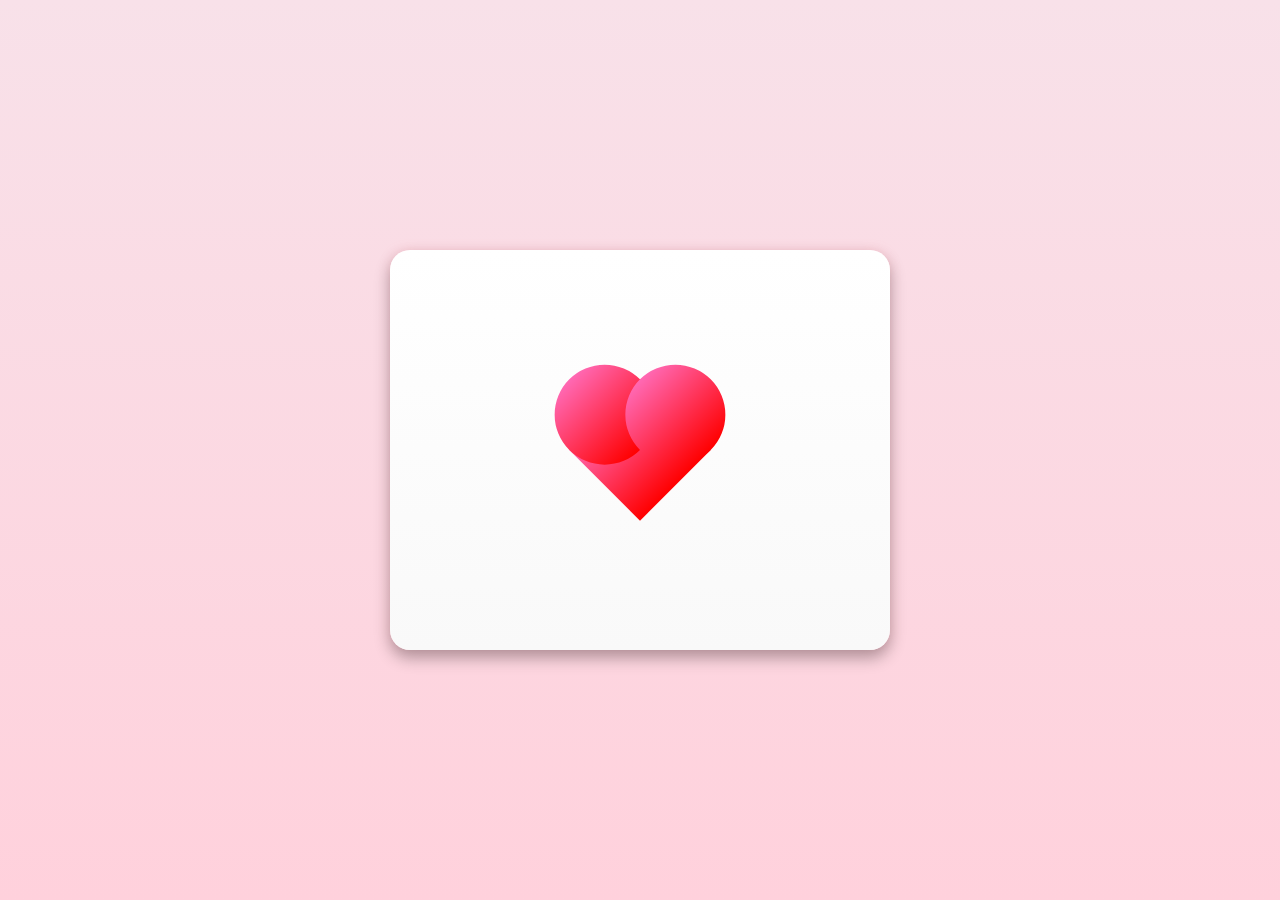
<file: index.html>
<!DOCTYPE html>
<html lang="es">
<head>
    <meta charset="UTF-8">
    <meta name="viewport" content="width=device-width, initial-scale=1.0">
    <title>Carta para Samanta</title>
    <link rel="stylesheet" href="estilos_principal.css">
    <link href="https://fonts.googleapis.com/css2?family=Annie+Use+Your+Telescope&display=swap" rel="stylesheet">
</head>
<body>
  <div class="card-container">
    <!-- Carta -->
    <div class="card">
        <div class="heart"></div>
        <div class="card-text" style="display: none;">
            <p>Para Samanta💖</p>
            <p>Si el universo entero viera cuanto te quiero, deberia tener verguenza de lo pequeño que es</p>
            
        </div>
    </div> <!-- 👈 aquí cierra la carta -->

    <!-- Botón debajo de la carta -->
    <div class="continue-container" style="display: none;">
      <a class="continue-btn" href="viaje.html">Continuar</a>

    </div>
  </div>

  <script src="script_principal.js"></script>
</body>
</file>
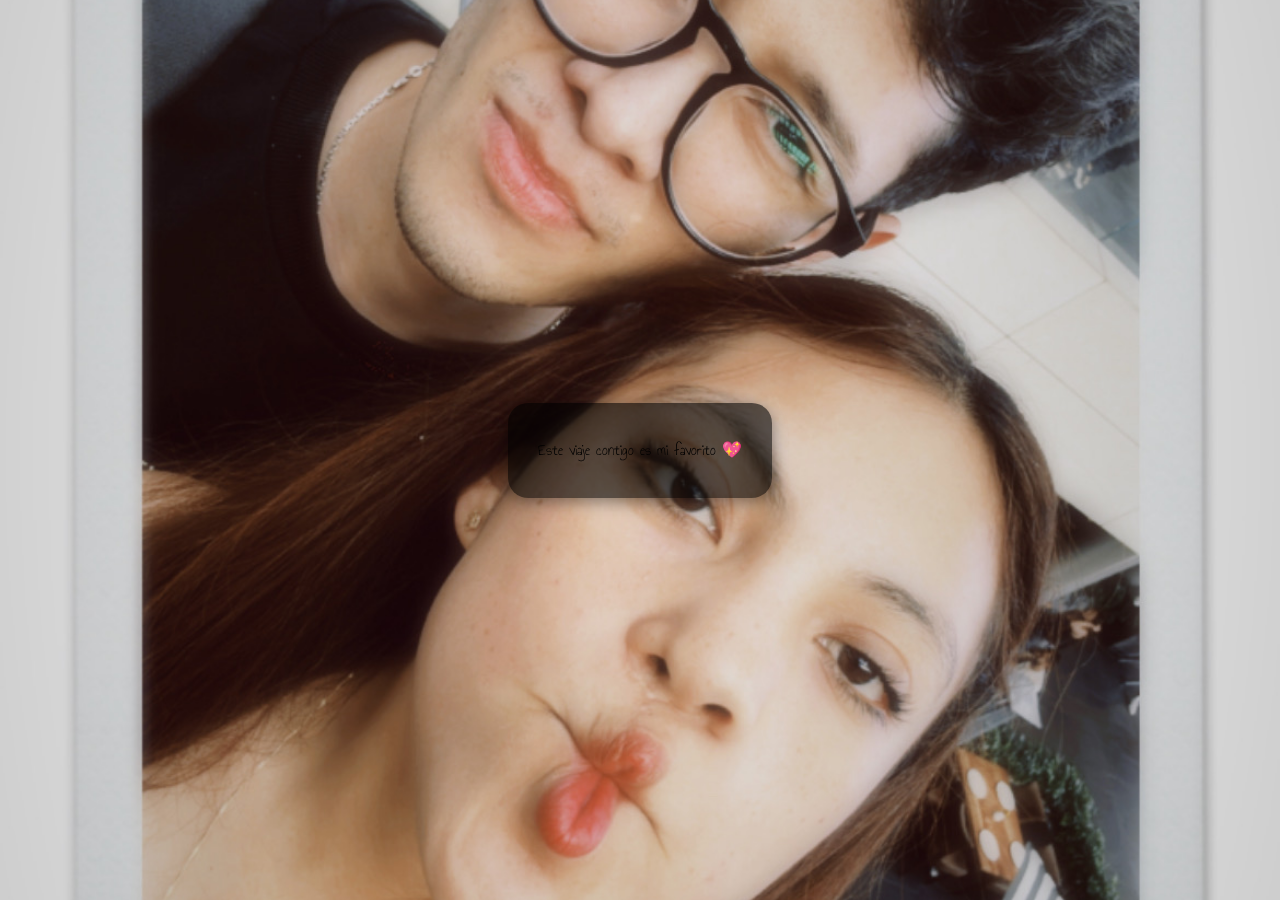
<file: fondo.html>
<!DOCTYPE html>
<html lang="es">
<head>
  <meta charset="UTF-8">
  <meta name="viewport" content="width=device-width, initial-scale=1.0">
  <title>Página con Fondo Dinámico</title>
  <link href="https://fonts.googleapis.com/css2?family=Annie+Use+Your+Telescope&display=swap" rel="stylesheet">
  <link rel="stylesheet" href="fondo.css">
</head>
<body>
  <div class="overlay">
    <div class="phrase-box">
      <p>Este viaje contigo es mi favorito 💖</p>
    </div>
  </div>

  <script src="fondo.js"></script>
</body>
</html>
</file>
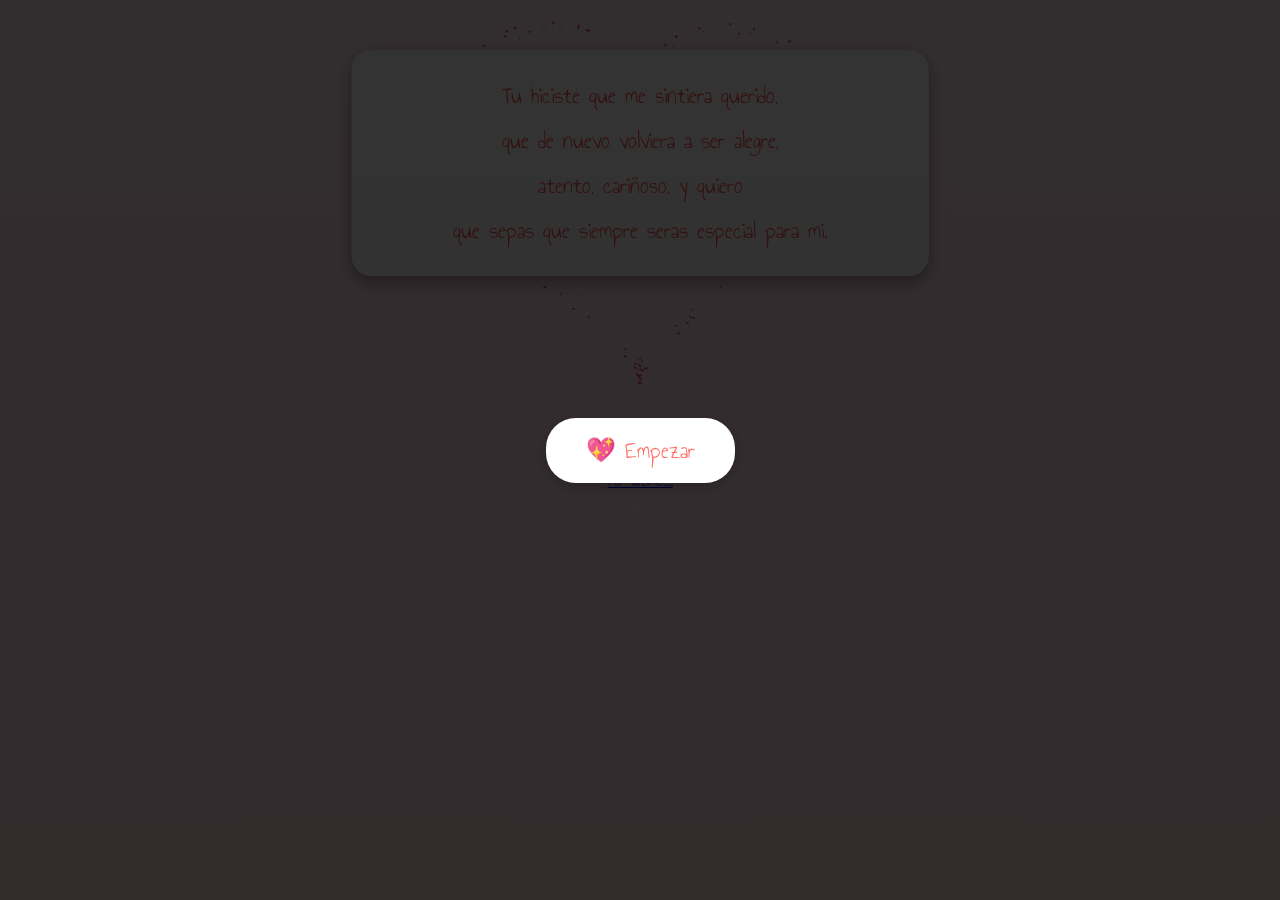
<file: viaje.html>
<!DOCTYPE html>
<html lang="es">
<head>
    <meta charset="UTF-8">
    <meta name="viewport" content="width=device-width, initial-scale=1.0">
    <title>Samanta</title>
    <link rel="stylesheet" href="estilos.css">
    <link href="https://fonts.googleapis.com/css2?family=Annie+Use+Your+Telescope&display=swap" rel="stylesheet">
</head>
<body>
<body>
  <div id="startScreen">
    <button id="startButton">💖 Empezar</button>
  </div>
<audio id="miAudio" loop>
    <source src="cancion.mp3" type="audio/mpeg">
    Tu navegador no soporta el elemento de audio.
  </audio>
    
    <script src="script.js"></script>
<div class="card-style">
  <p>Tu hiciste que me sintiera querido,</p>
  <p>que de nuevo volviera a ser alegre,</p>
  <p>atento, cariñoso, y quiero</p>
  <p>que sepas que siempre seras especial para mi.</p>
</div>
 <canvas id="pinkboard" style="width: 100%; height: 100%;"></canvas>
    <div class="photos-container"></div>
    <div class="continue-container" style="margin-top:30px;">
  <a class="continue-btn" href="fondo.html">Por ultimo.....</a>
</div>
    <!-- Modal para mostrar imagen grande -->
<div id="photoModal" class="modal">
  <span class="close">&times;</span>
  <img class="modal-content" id="modalImage">
  <div id="modalCaption"></div>
</div>

  <script>
    var settings = {
      particles: {
        length: 1000,
        duration: 4,
        velocity: 100,
        effect: -1.3,
        size: 8,
      },
    };
    (function() {
      var b = 0;
      var c = ["ms", "moz", "webkit", "o"];
      for (var a = 0; a < c.length && !window.requestAnimationFrame; ++a) {
        window.requestAnimationFrame = window[c[a] + "RequestAnimationFrame"];
        window.cancelAnimationFrame =
          window[c[a] + "CancelAnimationFrame"] ||
          window[c[a] + "CancelRequestAnimationFrame"];
      }
      if (!window.requestAnimationFrame) {
        window.requestAnimationFrame = function(h, e) {
          var d = new Date().getTime();
          var f = Math.max(0, 16 - (d - b));
          var g = window.setTimeout(function() {
            h(d + f);
          }, f);
          b = d + f;
          return g;
        };
      }
      if (!window.cancelAnimationFrame) {
        window.cancelAnimationFrame = function(d) {
          clearTimeout(d);
        };
      }
    })();
    var Point = (function() {
      function Point(x, y) {
        this.x = typeof x !== "undefined" ? x : 0;
        this.y = typeof y !== "undefined" ? y : 0;
      }
      Point.prototype.clone = function() {
        return new Point(this.x, this.y);
      };
      Point.prototype.length = function(length) {
        if (typeof length == "undefined") {
          return Math.sqrt(this.x * this.x + this.y * this.y);
        }
        this.normalize();
        this.x *= length;
        this.y *= length;
        return this;
      };
      Point.prototype.normalize = function() {
        var length = this.length();
        this.x /= length;
        this.y /= length;
        return this;
      };
      return Point;
    })();
    var Particle = (function() {
      function Particle() {
        this.position = new Point();
        this.velocity = new Point();
        this.acceleration = new Point();
        this.age = 0;
      }
      Particle.prototype.initialize = function(x, y, dx, dy) {
        this.position.x = x;
        this.position.y = y;
        this.velocity.x = dx;
        this.velocity.y = dy;
        this.acceleration.x = dx * settings.particles.effect;
        this.acceleration.y = dy * settings.particles.effect;
        this.age = 0;
      };
      Particle.prototype.update = function(deltaTime) {
        this.position.x += this.velocity.x * deltaTime;
        this.position.y += this.velocity.y * deltaTime;
        this.velocity.x += this.acceleration.x * deltaTime;
        this.velocity.y += this.acceleration.y * deltaTime;
        this.age += deltaTime;
      };
      Particle.prototype.draw = function(context, image) {
        function ease(t) {
          return --t * t * t + 1;
        }
        var size = image.width * ease(this.age / settings.particles.duration);
        context.globalAlpha = 1 - this.age / settings.particles.duration;
        context.drawImage(
          image,
          this.position.x - size / 2,
          this.position.y - size / 2,
          size,
          size
        );
      };
      return Particle;
    })();
    var ParticlePool = (function() {
      var particles,
        firstActive = 0,
        firstFree = 0,
        duration = settings.particles.duration;

      function ParticlePool(length) {
        particles = new Array(length);
        for (var i = 0; i < particles.length; i++) {
          particles[i] = new Particle();
        }
      }
      ParticlePool.prototype.add = function(x, y, dx, dy) {
        particles[firstFree].initialize(x, y, dx, dy);
        firstFree++;
        if (firstFree == particles.length) firstFree = 0;
        if (firstActive == firstFree) firstActive++;
        if (firstActive == particles.length) firstActive = 0;
      };
      ParticlePool.prototype.update = function(deltaTime) {
        var i;
        if (firstActive < firstFree) {
          for (i = firstActive; i < firstFree; i++) {
            particles[i].update(deltaTime);
          }
        }
        if (firstFree < firstActive) {
          for (i = firstActive; i < particles.length; i++) {
            particles[i].update(deltaTime);
          }
          for (i = 0; i < firstFree; i++) {
            particles[i].update(deltaTime);
          }
        }
        while (particles[firstActive].age >= duration && firstActive != firstFree) {
          firstActive++;
          if (firstActive == particles.length) firstActive = 0;
        }
      };
      ParticlePool.prototype.draw = function(context, image) {
        if (firstActive < firstFree) {
          for (i = firstActive; i < firstFree; i++) {
            particles[i].draw(context, image);
          }
        }
        if (firstFree < firstActive) {
          for (i = firstActive; i < particles.length; i++) {
            particles[i].draw(context, image);
          }
          for (i = 0; i < firstFree; i++) {
            particles[i].draw(context, image);
          }
        }
      };
      return ParticlePool;
    })();
    (function(canvas) {
      var context = canvas.getContext("2d"),
        particles = new ParticlePool(settings.particles.length),
        particleRate = settings.particles.length / settings.particles.duration,
        time;

      function pointOnHeart(t) {
        return new Point(
          160 * Math.pow(Math.sin(t), 3),
          130 * Math.cos(t) -
          50 * Math.cos(2 * t) -
          20 * Math.cos(3 * t) -
          10 * Math.cos(4 * t) +
          25
        );
      }
      var image = (function() {
        var canvas = document.createElement("canvas"),
          context = canvas.getContext("2d");
        canvas.width = settings.particles.size;
        canvas.height = settings.particles.size;

        function to(t) {
          var point = pointOnHeart(t);
          point.x =
            settings.particles.size / 2 + (point.x * settings.particles.size) / 350;
          point.y =
            settings.particles.size / 2 - (point.y * settings.particles.size) / 350;
          return point;
        }
        context.beginPath();
        var t = -Math.PI;
        var point = to(t);
        context.moveTo(point.x, point.y);
        while (t < Math.PI) {
          t += 0.01;
          point = to(t);
          context.lineTo(point.x, point.y);
        }
        context.closePath();
        context.fillStyle = "#dc143c";
        context.fill();
        var image = new Image();
        image.src = canvas.toDataURL();
        return image;
      })();

      function render() {
        requestAnimationFrame(render);
        var newTime = new Date().getTime() / 1000, deltaTime = newTime - (time || newTime);
        time = newTime; context.clearRect(0, 0, canvas.width, canvas.height);
        var amount = particleRate * deltaTime;
        for (var i = 0; i < amount; i++) {
          var pos = pointOnHeart(Math.PI - 2 * Math.PI * Math.random());
          var dir = pos.clone().length(settings.particles.velocity);
          particles.add(
            canvas.width / 2 + pos.x, canvas.height / 2 - pos.y, dir.x, -dir.y
          );
        }
        particles.update(deltaTime);
        particles.draw(context, image);
      }
      function onResize() {
        canvas.width = canvas.clientWidth;
        canvas.height = canvas.clientHeight;
      }

      window.onresize = onResize;
      setTimeout(function() {
        onResize();
        render();
      }, 10);
    })(document.getElementById("pinkboard"));
  </script>


<script>
    // Seleccionamos el audio
    const audio = document.getElementById("miAudio");

    // Escuchamos el primer clic en cualquier parte de la página
    document.addEventListener("click", () => {
      audio.play();
    }, { once: true }); // "once: true" asegura que solo se ejecute una vez
  </script>

    

</body>

</html>
</file>
<file: estilos_principal.css>
body {
    margin: 0;
    padding: 0;
    background: linear-gradient(to bottom, #f8e1e9, #ffd1dc); /* Degradado romántico */
    height: 100vh;
    display: flex;
    justify-content: center;
    align-items: center;
    overflow: hidden;
    font-family: 'Annie Use Your Telescope', cursive;
}

.card {
    position: relative;
    width: 500px; /* Carta ancha */
    height: 400px;
    background: linear-gradient(to bottom, #ffffff, #f9f9f9); /* Degradado sutil */
    border-radius: 20px;
    box-shadow: 0 8px 16px rgba(0, 0, 0, 0.3), 0 0 10px rgba(255, 182, 193, 0.5);
    display: flex;
    justify-content: center;
    align-items: center;
    cursor: pointer;
    z-index: 10; /* Sobre las flores */
    transition: transform 0.3s;
}

.card:hover {
    transform: scale(1.02); /* Efecto hover suave */
}

.heart {
    position: absolute;
    width: 100px;
    height: 100px;
    background: linear-gradient(to bottom, #ff69b4, #ff0000); /* Degradado rosa a rojo */
    transform: rotate(-45deg);
    transition: opacity 0.3s;
}

.heart::before,
.heart::after {
    content: '';
    position: absolute;
    width: 100px;
    height: 100px;
    background: inherit;
    border-radius: 50%;
}

.heart::before {
    top: -50px;
    left: 0;
}

.heart::after {
    left: 50px;
    top: 0;
}

.heart.broken {
    animation: breakHeart 1s forwards;
}

@keyframes breakHeart {
    0% {
        transform: rotate(-45deg) scale(1);
        opacity: 1;
    }
    100% {
        transform: rotate(-45deg) scale(0);
        opacity: 0;
    }
}

.heart-particle {
    position: absolute;
    width: 20px;
    height: 20px;
    background: url('heart.png') no-repeat center; /* Imagen local */
    background-size: cover;
    opacity: 1;
    animation: disperseParticle 1s forwards;
}

@keyframes disperseParticle {
    0% {
        transform: translate(0, 0) scale(1);
        opacity: 1;
    }
    100% {
        transform: translate(var(--dx), var(--dy)) scale(0.5);
        opacity: 0;
    }
}

.card-text {
    display: none;
    text-align: center;
    padding: 20px;
    opacity: 0;
    animation: fadeInText 1s ease-out forwards 1s; /* Aparece después del corazón */
}

.card-text p {
    font-size: 2em; /* Más grande */
    color: #ff4d4d; /* Rojo vibrante */
    text-shadow: 0 0 5px rgba(255, 255, 255, 0.8);
    font-family: 'Annie Use Your Telescope', cursive;
    margin: 0;
}

@keyframes fadeInText {
    0% {
        opacity: 0;
        transform: translateY(20px);
    }
    100% {
        opacity: 1;
        transform: translateY(0);
    }
}

.flower {
    position: absolute;
    width: 60px;
    height: 60px;
    background-size: cover;
    bottom: 100vh; /* Comienza fuera de la pantalla */
    animation: growFlower 2.5s ease-out forwards;
    z-index: 5; /* Detrás de la carta */
    filter: drop-shadow(0 0 8px rgba(0, 0, 0, 0.4));
}

@keyframes growFlower {
    0% {
        bottom: 100vh;
        opacity: 0;
    }
    100% {
        bottom: 0; /* Parte inferior de la pantalla */
        opacity: 1;
    }
}

.border-flower {
    position: absolute;
    width: 50px;
    height: 50px;
    background-size: cover;
    opacity: 0;
    animation: appearFlower 1s ease-out forwards;
    z-index: 8; /* Entre la carta y las flores que crecen */
    filter: drop-shadow(0 0 8px rgba(0, 0, 0, 0.4));
}

@keyframes appearFlower {
    0% {
        opacity: 0;
        transform: scale(0);
    }
    100% {
        opacity: 1;
        transform: scale(1);
    }
}

.arrow {
    position: absolute;
    right: 30px;
    top: 50%;
    transform: translateY(-50%);
    display: none;
    z-index: 15;
}

.arrow svg {
    transition: transform 0.3s, stroke 0.3s;
}

.arrow:hover svg {
    transform: translateX(10px);
    stroke: #ff1a1a; /* Color más vibrante al hover */
}

@media (max-width: 600px) {
    .card {
        width: 80vw; /* 80% del ancho de la pantalla */
        height: 300px;
    }
    .heart {
        width: 70px;
        height: 70px;
    }
    .heart::before,
    .heart::after {
        width: 70px;
        height: 70px;
    }
    .heart::before {
        top: -35px;
    }
    .heart::after {
        left: 35px;
    }
    .heart-particle {
        width: 15px;
        height: 15px;
    }
    .card-text p {
        font-size: 1.5em;
    }
    .flower, .border-flower {
        width: 45px;
        height: 45px;
    }
    .arrow {
        right: 15px;
    }
    .arrow svg {
        width: 40px;
        height: 40px;
    }
}

.continue-container {
    position: absolute;
    bottom: 30px;       /* lo coloca debajo de la carta */
    left: 50%;
    transform: translateX(-50%);
    z-index: 20;
    display: flex;
    justify-content: center;
    width: 100%;
}

.continue-btn {
    background: #ff4d4d;   /* Rojo romántico */
    color: #fff;
    font-family: 'Annie Use Your Telescope', cursive;
    font-size: 1.5em;
    padding: 12px 40px;
    border-radius: 30px;
    text-decoration: none;
    box-shadow: 0 4px 10px rgba(0,0,0,0.2);
    transition: transform 0.2s ease, background 0.3s ease;
}

.continue-btn:hover {
    background: #e63946;
    transform: scale(1.05);
}
.card-container {
    display: flex;
    flex-direction: column; /* coloca carta arriba, botón abajo */
    align-items: center;    /* centra horizontalmente */
    gap: 20px;              /* espacio entre carta y botón */
    position: relative;
    z-index: 20;
}

.card-container {
    display: flex;
    flex-direction: column;  /* carta arriba, botón abajo */
    align-items: center;     /* centrar horizontalmente */
    gap: 20px;               /* espacio entre carta y botón */
    position: relative;
    z-index: 20;
}

.continue-container {
    display: none; /* oculto hasta que se active */
    text-align: center;
    width: 100%;
}
</file>
<file: fondo.css>
body, html {
  margin: 0;
  padding: 0;
  height: 100%;
  width: 100%;
  font-family: 'Annie Use Your Telescope', cursive;
  overflow: hidden;
}

/* Fondo que cambia */
.slideshow {
  position: fixed;
  top: 0;
  left: 0;
  width: 100%;
  height: 100%;
  z-index: -1;
  background-size: cover;
  background-position: center;
  transition: background-image 1.5s ease-in-out;
}

/* Capa encima del fondo */
.overlay {
  position: relative;
  height: 100%;
  width: 100%;
  display: flex;
  justify-content: center;
  align-items: center;
}

/* Cuadro de la frase */
.phrase-box {
  background: rgba(0, 0, 0, 0.6); /* 🔥 Negro semitransparente */
  padding: 20px 30px;
  border-radius: 20px;
  text-align: center;
  box-shadow: 0 4px 15px rgba(0,0,0,0.4);
  max-width: 90%;
}


..phrase-box p {
  font-size: 1.5em;
  color: #fff; /* ✅ blanco para resaltar sobre negro */
  margin: 0;
}


/* 📱 Adaptación para móviles */
@media (max-width: 600px) {
  .phrase-box {
    padding: 15px 20px;
  }

  .phrase-box p {
    font-size: 1.2em;
  }
}
</file>
<file: estilos.css>
body {
    margin: 0;
    padding: 0;
    background: linear-gradient(to bottom, #f8e1e9, #ffd1dc);
    background-size: cover;
    overflow: hidden;
    font-family: 'Annie Use Your Telescope', cursive; /* Fuente de Up */
    display: flex;
    flex-direction: column; /* Alinear elementos verticalmente */
    align-items: center;
    height: 100vh;
    color: #fff;
    text-align: center;
    cursor: pointer; /* Cursor para indicar que se puede hacer clic */
}

.container {
	display: none;
    position: absolute;
    top: 20px; /* Título en la parte superior */
    width: 100%;
    z-index: 1;
    background: rgba(0, 0, 0, 0.5); /* Fondo semitransparente para legibilidad */
    padding: 20px;
    border-radius: 10px;
}

p {
    font-size: 1.5em; /* Tamaño para la fuente decorativa */
    color: #f5f5f5; /* Blanco suave */
    text-shadow: 0 0 5px rgba(255, 255, 255, 0.8);
    font-family: 'Annie Use Your Telescope', cursive; /* Fuente de Up */
    margin: 5px 0; /* Espacio entre párrafos */
}

.heart {
    position: absolute;
    width: 40px;
    height: 40px;
    background: url('https://img.icons8.com/emoji/48/000000/heart-suit.png') no-repeat center;
    background-size: cover;
    opacity: 0.9;
    animation: floatHeart 3s linear forwards;
}

.phrase {
    position: absolute;
    color: #ff6f61; /* Rojo coral para el texto */
    font-size: clamp(0.8em, 3vw, 1.2em);
    font-family: 'Annie Use Your Telescope', cursive;
    background: rgba(255, 255, 255, 0.8); /* Fondo de burbuja de mensaje */
    padding: 1vh 2vw;
    border-radius: 15px; /* Bordes redondeados para estilo de mensaje */
    box-shadow: 0 0 5px rgba(0, 0, 0, 0.3);
    opacity: 1;
    animation: fadePhrase 20s ease-out forwards; /* 20 segundos */
}

.auto-heart {
    position: absolute;
    width: 40px;
    height: 40px;
    background: url('https://img.icons8.com/emoji/48/000000/heart-suit.png') no-repeat center;
    background-size: cover;
    opacity: 0.8;
    animation: fallAuto 5s linear forwards;
}

.auto-phrase {
    position: absolute;
    color: #ff6f61;
    font-size: clamp(0.8em, 1.5vw, 1.2em);
    padding: 1vh 2vw;
    font-family: 'Annie Use Your Telescope', cursive;
    background: rgba(255, 255, 255, 0.8); /* Fondo de burbuja de mensaje */
    border-radius: 15px; /* Bordes redondeados para estilo de mensaje */
    box-shadow: 0 0 5px rgba(0, 0, 0, 0.3);
    opacity: 1;
    animation: fadePhrase 20s ease-out forwards; /* 20 segundos */
}

.photo {
    width: 100%;
    aspect-ratio: 1 / 1; /* ✅ mantiene el cuadrado sin trucos raros */
    background-size: cover;
    background-position: center;
    border-radius: 15px;
    box-shadow: 0 4px 10px rgba(0,0,0,0.2);
}


@keyframes floatHeart {
    0% {
        transform: translateY(0) scale(1);
        opacity: 0.9;
    }
    100% {
        transform: translateY(-150px) scale(1.5);
        opacity: 0;
    }
}

@keyframes fadePhrase {
    0% {
        opacity: 1;
        transform: translateY(0);
    }
    100% {
        opacity: 0;
        transform: translateY(0); /* Sin movimiento vertical para imitar mensajes */
    }
}

@keyframes riseToPosition {
    0% {
        transform: translateY(100vh);
        opacity: 0.9;
    }
    100% {
        transform: translateY(0);
        opacity: 1;
    }
}

@keyframes fallAuto {
    0% {
        transform: translateY(-100vh) translateX(0) rotate(0deg);
        opacity: 0.8;
    }
    100% {
        transform: translateY(100vh) translateX(20px) rotate(360deg);
        opacity: 0.2;
    }
}

.blink-heart {
    position: absolute;
    width: 40px;
    height: 40px;
    background: url('https://img.icons8.com/emoji/48/000000/heart-suit.png') no-repeat center;
    background-size: cover;
    animation: blink 1s infinite alternate;
    opacity: 0;
}

@keyframes blink {
    from { opacity: 0; transform: scale(0.8); }
    to   { opacity: 1; transform: scale(1.2); }
}

.explosion-heart {
    position: absolute;
    width: 20px;
    height: 20px;
    background: url('https://img.icons8.com/emoji/48/000000/heart-suit.png') no-repeat center;
    background-size: cover;
    opacity: 1;
    animation: explode 1s forwards;
    filter: drop-shadow(0 0 5px white);
}

@keyframes explode {
    0% {
        transform: translate(0, 0) scale(1);
        opacity: 1;
    }
    100% {
        transform: translate(var(--dx), var(--dy)) scale(0.5);
        opacity: 0;
    }
}

@media (max-width: 600px) {
    body {
        padding: 10px;
        text-align: center;
    }

    p {
        font-size: 1em; /* más legible en pantallas pequeñas */
    }

    .heart, .auto-heart, .blink-heart {
        width: 24px;
        height: 24px;
    }

    .explosion-heart {
        width: 12px;
        height: 12px;
    }

    .phrase, .auto-phrase {
        font-size: 0.9em;
        padding: 5px 8px;
        max-width: 80%; /* que no se salgan de la pantalla */
    }

    .photo {
        width: 35vw;
        height: 35vw;
        max-width: 160px;
        max-height: 160px;
    }

    .auto-sticker {
        width: 8vw;
    height: 8vw;
    max-width: 60px;
    max-height: 60px;
    }

    .card-style {
        width: 90vw;
        padding: 15px;
    }

    #startButton {
        font-size: 1.2em;
        padding: 12px 30px;
    }
}


#startScreen {
    position: fixed;
    top: 0;
    left: 0;
    width: 100%;
    height: 100%;
    background: rgba(0,0,0,0.8); /* Fondo oscuro */
    display: flex;
    justify-content: center; /* Centrado horizontal */
    align-items: center;     /* Centrado vertical */
    z-index: 9999;
}

#startButton {
    padding: 15px 40px;
    font-size: 1.5em;
    font-family: 'Annie Use Your Telescope', cursive;
    background: #ffffff;        /* Fondo blanco */
    color: #ff6f61;             /* Texto en coral */
    border: none;
    border-radius: 30px;
    cursor: pointer;
    transition: transform 0.2s ease, background 0.3s ease, color 0.3s ease;
    box-shadow: 0 4px 15px rgba(0,0,0,0.2);
}

#startButton:hover {
    background: #ff6f61;   /* Fondo coral al pasar el mouse */
    color: #ffffff;        /* Texto blanco */
    transform: scale(1.05);
}


.auto-sticker {
    position: absolute;
    width: 10vw;
    height: 10vw;
    max-width: 60px;
    max-height: 60px;
    background-size: contain;
    background-repeat: no-repeat;
    background-position: center;
    animation: fallSticker 7s linear forwards;
    opacity: 0.9;
    z-index: 3;
}

@keyframes fallSticker {
    0% {
        transform: translateY(-10vh) rotate(0deg);
        opacity: 1;
    }
    100% {
        transform: translateY(110vh) rotate(360deg);
        opacity: 0;
    }
}

.card-style {
    position: absolute;
    top: 50px; /* un poco abajo de la parte superior */
    left: 50%;
    transform: translateX(-50%);
    width: 80vw;
    max-width: 500px;
    padding: 2vh 3vw;
    background: linear-gradient(to bottom, #ffffff, #f9f9f9);
    border-radius: 20px;
    box-shadow: 0 8px 16px rgba(0, 0, 0, 0.3), 0 0 10px rgba(255, 182, 193, 0.5);
    text-align: center;
    z-index: 5; /* encima del fondo, pero detrás de corazones */


}

.card-style p {
    font-size: clamp(1em, 4vw, 1.5em); 
    color: #ff4d4d;
    text-shadow: 0 0 5px rgba(255, 255, 255, 0.8);
    font-family: 'Annie Use Your Telescope', cursive;
    margin: 10px 0;
}

#pinkboard {
    width: 60vw;
    height: 60vw;
    max-width: 400px;
    max-height: 400px;
}

.photos-container {
    display: grid;
    grid-template-columns: repeat(auto-fit, minmax(120px, 1fr));
    gap: 15px;
    width: 90%;
    max-width: 800px;
    margin: 0 auto;
    padding: 20px;
    z-index: 5;
}

.photo {
    position: relative; /* ya no absolute */
    width: 100%;
    padding-top: 100%; /* hace que sea cuadrada */
    background-size: cover;
    background-position: center;
    border-radius: 15px;
    box-shadow: 0 4px 10px rgba(0,0,0,0.2);
}


.photos-container {
    display: grid;
    grid-template-columns: repeat(auto-fit, minmax(120px, 1fr));
    gap: 15px;
    width: 90%;
    max-width: 800px;
    margin: 0 auto;
    padding: 20px;
    z-index: 5;
}

.photo {
    position: relative; /* en grid ya no es absolute */
    width: 100%;
    aspect-ratio: 1 / 1; /* mantiene cuadradas */
    background-size: cover;
    background-position: center;
    border-radius: 15px;
    box-shadow: 0 4px 10px rgba(0,0,0,0.2);
}



/* 🖥️ Versión PC (mosaico) */
@media (min-width: 801px) {
  .photos-container {
    position: relative;
    width: 100%;
    height: auto;
  }
  .photo {
    position: absolute;
    width: 200px;
    height: 200px;
    background-size: cover;
    background-position: center;
    border-radius: 15px;
    box-shadow: 0 4px 10px rgba(0,0,0,0.2);
  }
}

/* 📱 Versión móvil (carrusel deslizable) */
@media (max-width: 800px) {
  .photos-container {
    display: flex;
    gap: 15px;
    overflow-x: auto;
    scroll-snap-type: x mandatory;
    padding: 20px;
  }
  .photo {
    flex: 0 0 70%; /* ocupa 70% del ancho de pantalla */
    aspect-ratio: 3 / 4; /* formato vertical */
    background-size: cover;
    background-position: center;
    border-radius: 15px;
    scroll-snap-align: center;
  }

  /* Ocultar scroll feo en móvil */
  .photos-container::-webkit-scrollbar {
    display: none;
  }
}
</file>
